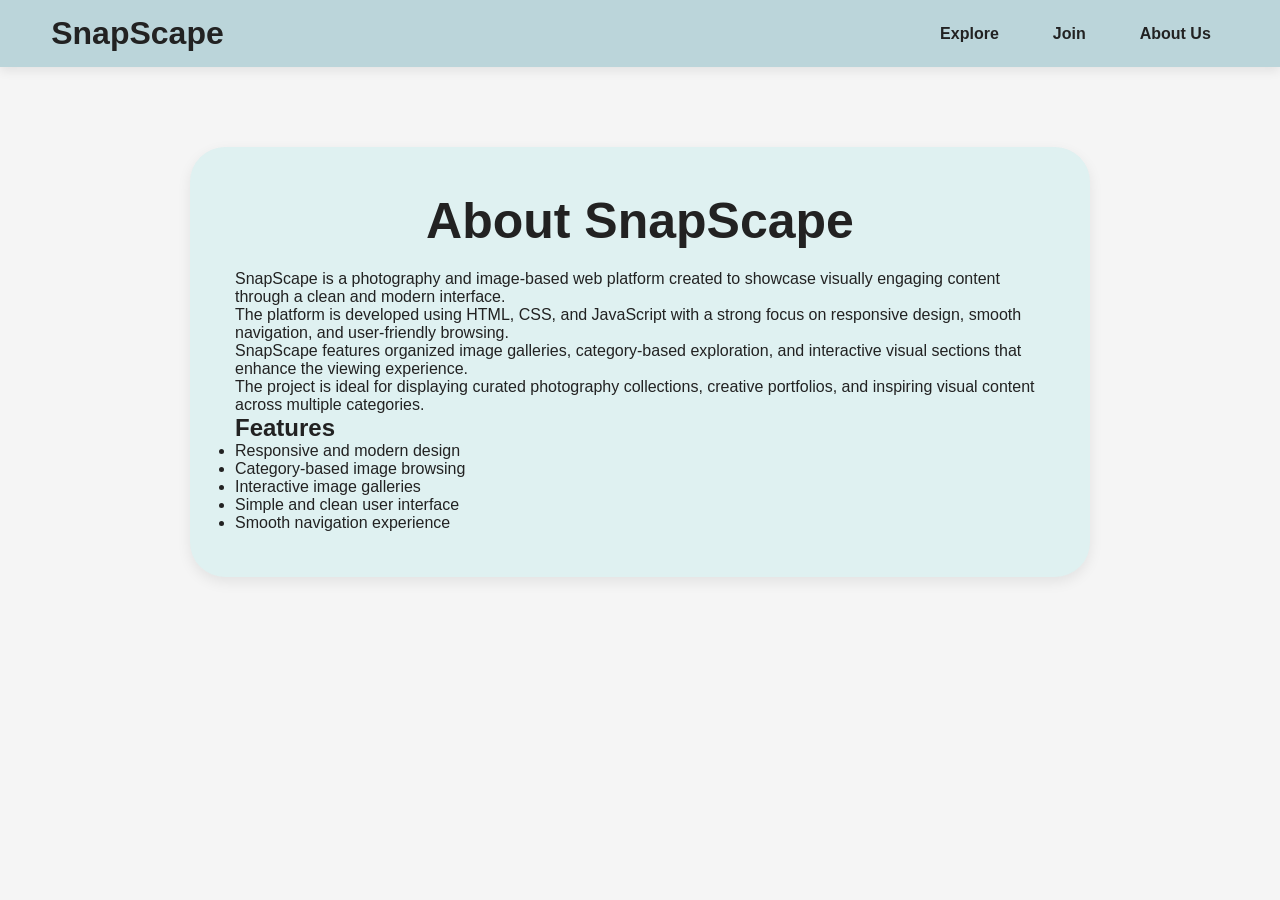
<file: about.html>
<!DOCTYPE html>
<html lang="en">
<head>
    <meta charset="UTF-8">
    <meta name="viewport" content="width=device-width, initial-scale=1.0">
    <title>About Us - SnapScape</title>
    <link rel="stylesheet" href="styles.css">
</head>
<body>

<header>
    <nav>
        <a href="index.html" class="logo">SnapScape</a>

        <ul class="nav-links">
            <li><a href="index.html#explore">Explore</a></li>
            <li><a href="join.html">Join</a></li>
            <li><a href="about.html">About Us</a></li>
        </ul>
    </nav>
</header>

<main>
    <section class="about-section">
        <h1>About SnapScape</h1>

        <p>
            SnapScape is a photography and image-based web platform created
            to showcase visually engaging content through a clean and modern interface.
        </p>

        <p>
            The platform is developed using HTML, CSS, and JavaScript with
            a strong focus on responsive design, smooth navigation, and user-friendly browsing.
        </p>

        <p>
            SnapScape features organized image galleries, category-based exploration,
            and interactive visual sections that enhance the viewing experience.
        </p>

        <p>
            The project is ideal for displaying curated photography collections,
            creative portfolios, and inspiring visual content across multiple categories.
        </p>

        <div class="about-features">
            <h2>Features</h2>

            <ul>
                <li>Responsive and modern design</li>
                <li>Category-based image browsing</li>
                <li>Interactive image galleries</li>
                <li>Simple and clean user interface</li>
                <li>Smooth navigation experience</li>
            </ul>
        </div>
    </section>
</main>

</body>
</html>
</file>
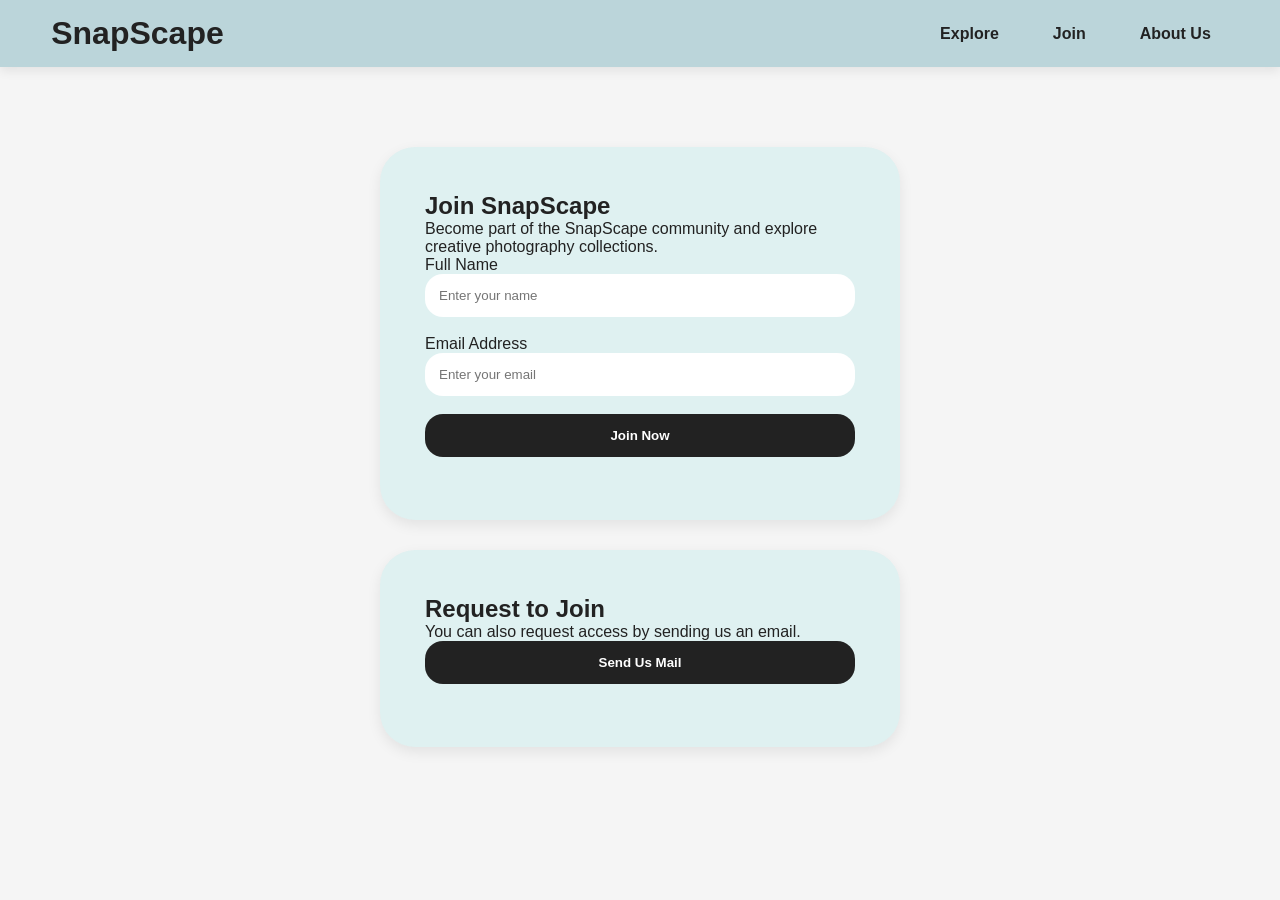
<file: join.html>
<!DOCTYPE html>
<html lang="en">
<head>
    <meta charset="UTF-8">
    <meta name="viewport" content="width=device-width, initial-scale=1.0">
    <title>Join SnapScape</title>
    <link rel="stylesheet" href="styles.css">
</head>
<body>

<header>
    <nav>
        <a href="index.html" class="logo">SnapScape</a>

        <ul class="nav-links">
            <li><a href="index.html#explore">Explore</a></li>
            <li><a href="join.html">Join</a></li>
            <li><a href="about.html">About Us</a></li>
        </ul>
    </nav>
</header>

<main>

    <section class="form-container">
        <h2>Join SnapScape</h2>

        <p>
            Become part of the SnapScape community and explore creative photography collections.
        </p>

        <form>
            <label for="name">Full Name</label>
            <input type="text" id="name" placeholder="Enter your name">

            <label for="email">Email Address</label>
            <input type="email" id="email" placeholder="Enter your email">

            <input type="submit" value="Join Now">
        </form>
    </section>

    <section class="form-container" style="margin-top: 30px;">
        <h2>Request to Join</h2>

        <p>
            You can also request access by sending us an email.
        </p>

        <a href="mailto:snapscapegallery@gmail.com">
            <input type="submit" value="Send Us Mail">
        </a>
    </section>

</main>

</body>
</html>
</file>
<file: styles.css>
*{
    margin:0;
    padding:0;
    box-sizing:border-box;
    scroll-behavior:smooth;
}

body{
    font-family:Arial, sans-serif;
    background:#F5F5F5;
    color:#222;
}

/* HEADER */

header{
    background:#BBD5DA;
    position:sticky;
    top:0;
    z-index:1000;
    padding:15px 0;
    box-shadow:0 4px 10px rgba(0,0,0,0.08);
}

nav{
    width:92%;
    margin:auto;
    display:flex;
    justify-content:space-between;
    align-items:center;
}

.logo{
    text-decoration:none;
    color:#222;
    font-size:32px;
    font-weight:bold;
}

.nav-links{
    display:flex;
    gap:18px;
    list-style:none;
}

.nav-links a{
    text-decoration:none;
    color:#222;
    padding:10px 18px;
    border-radius:30px;
    transition:.3s;
    font-weight:600;
}

.nav-links a:hover{
    background:#765990d1;
    color:white;
}

input[type="text"]{
    padding:12px 18px;
    border:none;
    border-radius:30px;
    outline:none;
    width:220px;
}

/* HERO */

main{
    width:92%;
    margin:auto;
    padding:40px 0;
}

h1{
    text-align:center;
    font-size:50px;
    margin-bottom:20px;
}

.hero-text{
    text-align:center;
    max-width:700px;
    margin:auto;
    margin-bottom:50px;
    color:#555;
    line-height:1.7;
}

/* CATEGORY */

.category-links{
    display:flex;
    justify-content:center;
    flex-wrap:wrap;
    gap:15px;
    list-style:none;
    margin-bottom:60px;
}

.category-links a{
    text-decoration:none;
    background:#222;
    color:white;
    padding:12px 24px;
    border-radius:35px;
    transition:.3s;
    font-weight:bold;
}

.category-links a:hover{
    background:#765990d1
}

/* GALLERY */

.gallery-section{
    margin-bottom:70px;
}

.gallery-section h2{
    margin-bottom:25px;
    font-size:34px;
}

/* PINTEREST STYLE */

.masonry-gallery{
    columns:4 250px;
    column-gap:18px;
}

.card{
    background:#DFF1F1;
    border-radius:24px;
    overflow:hidden;
    margin-bottom:18px;
    break-inside:avoid;
    cursor:pointer;
    transition:.35s ease;
    box-shadow:0 5px 14px rgba(0,0,0,0.08);
}

.card:hover{
    transform:translateY(-5px);
    box-shadow:0 10px 24px rgba(0,0,0,0.12);
}

.card img{
    width:100%;
    display:block;
    object-fit:cover;
}

.card-content{
    padding:18px;
}

.card-content h3{
    margin-bottom:8px;
    font-size:20px;
}

.card-content p{
    color:#555;
    font-size:14px;
    line-height:1.6;
}

/* DIFFERENT CARD SIZES */

.card.tall img{
    height:420px;
}

.card.wide img{
    height:260px;
}

.card img{
    height:320px;
}

/* ABOUT & FORM */

.about-section,
.form-container{
    background:#DFF1F1;
    padding:45px;
    border-radius:35px;
    margin:auto;
    margin-top:40px;
    max-width:900px;
    box-shadow:0 5px 14px rgba(0,0,0,0.08);
}

.form-container{
    max-width:520px;
}

.form-container input{
    width:100%;
    padding:14px;
    margin-bottom:18px;
    border:none;
    border-radius:18px;
}

.form-container input[type="submit"]{
    background:#222;
    color:white;
    font-weight:bold;
    cursor:pointer;
    transition:.3s;
}

.form-container input[type="submit"]:hover{
    background:#765990d1;
}

/* IMAGE POPUP */

.image-popup{
    position:fixed;
    inset:0;
    background:rgba(0,0,0,0.9);
    display:none;
    justify-content:center;
    align-items:center;
    z-index:9999;
    padding:20px;
}

.image-popup.active{
    display:flex;
}

.image-popup img{
    max-width:90%;
    max-height:90%;
    border-radius:20px;
}

/* RESPONSIVE */

@media(max-width:1000px){

    .masonry-gallery{
        columns:3 220px;
    }

}

@media(max-width:768px){

    nav{
        flex-direction:column;
        gap:18px;
    }

    .masonry-gallery{
        columns:2 180px;
    }

    h1{
        font-size:38px;
    }

}

@media(max-width:500px){

    .masonry-gallery{
        columns:1;
    }

    .about-section,
    .form-container{
        padding:25px;
    }

}
</file>
